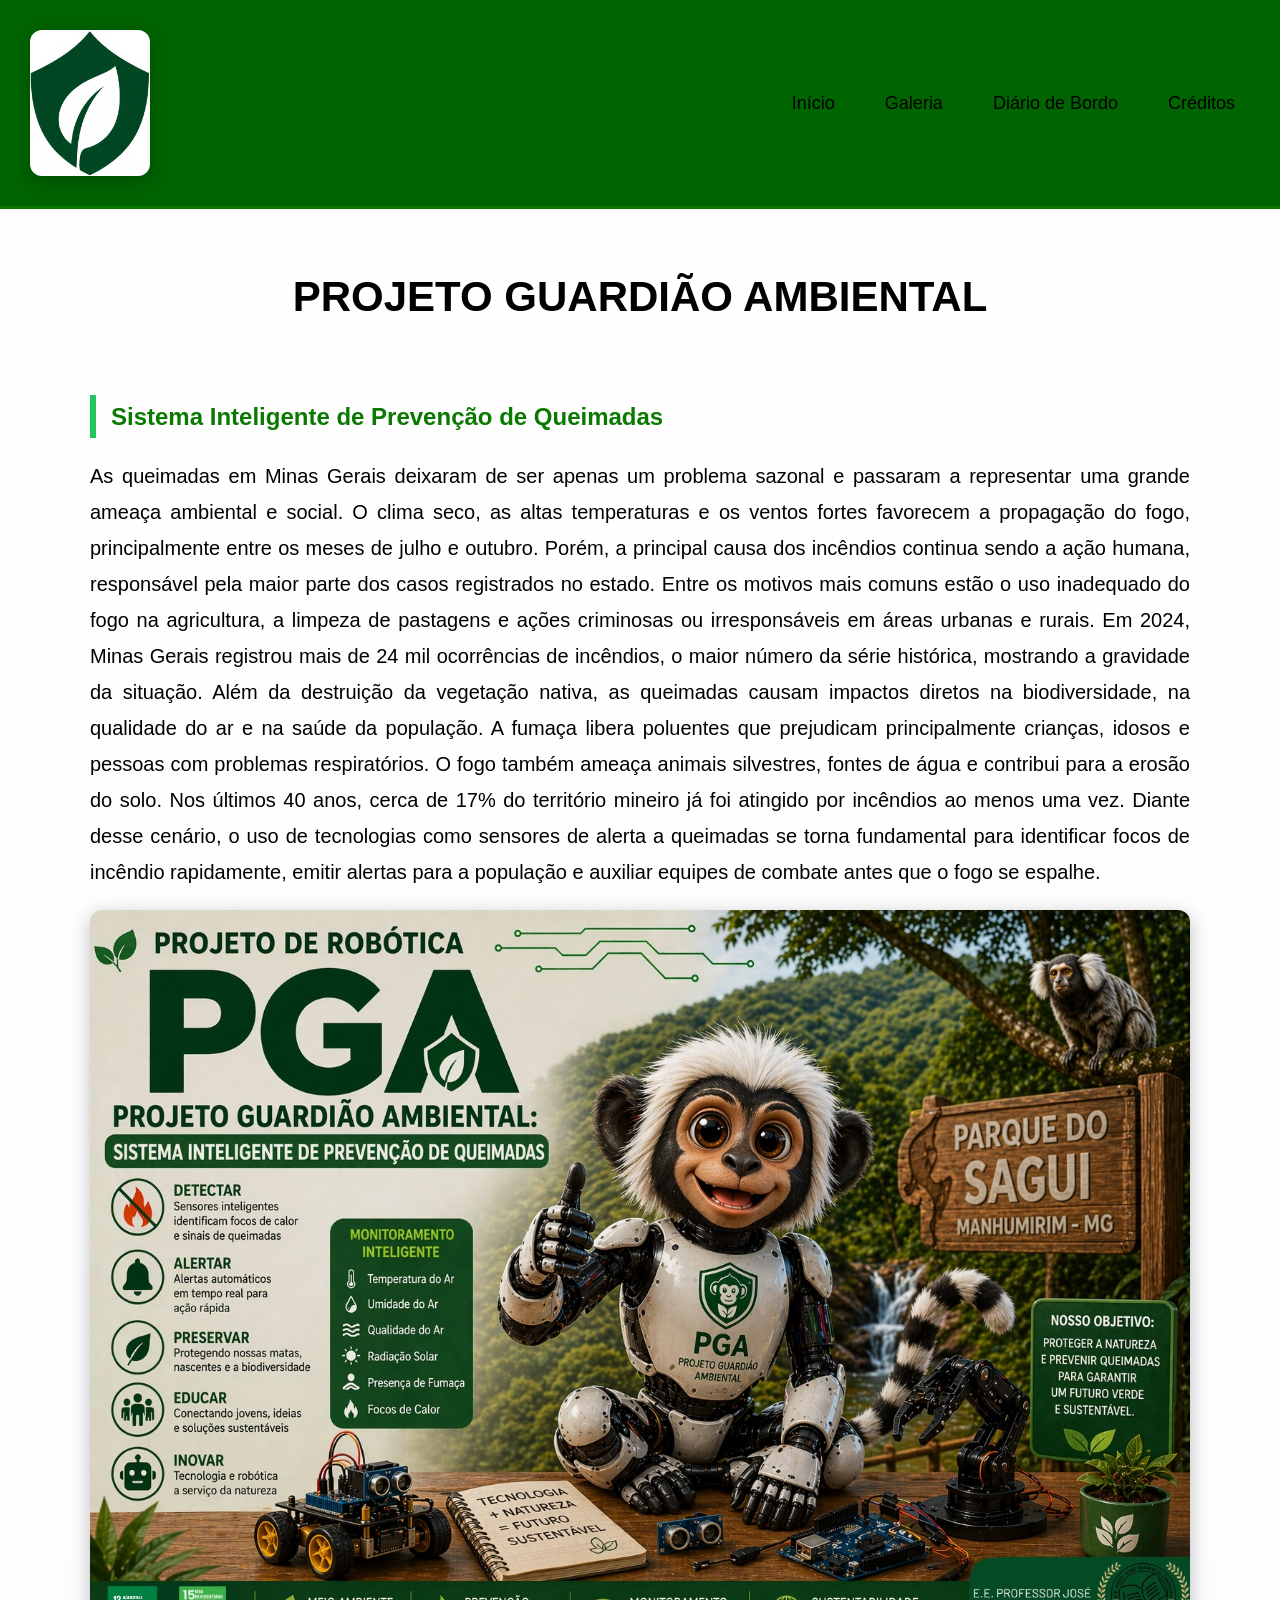
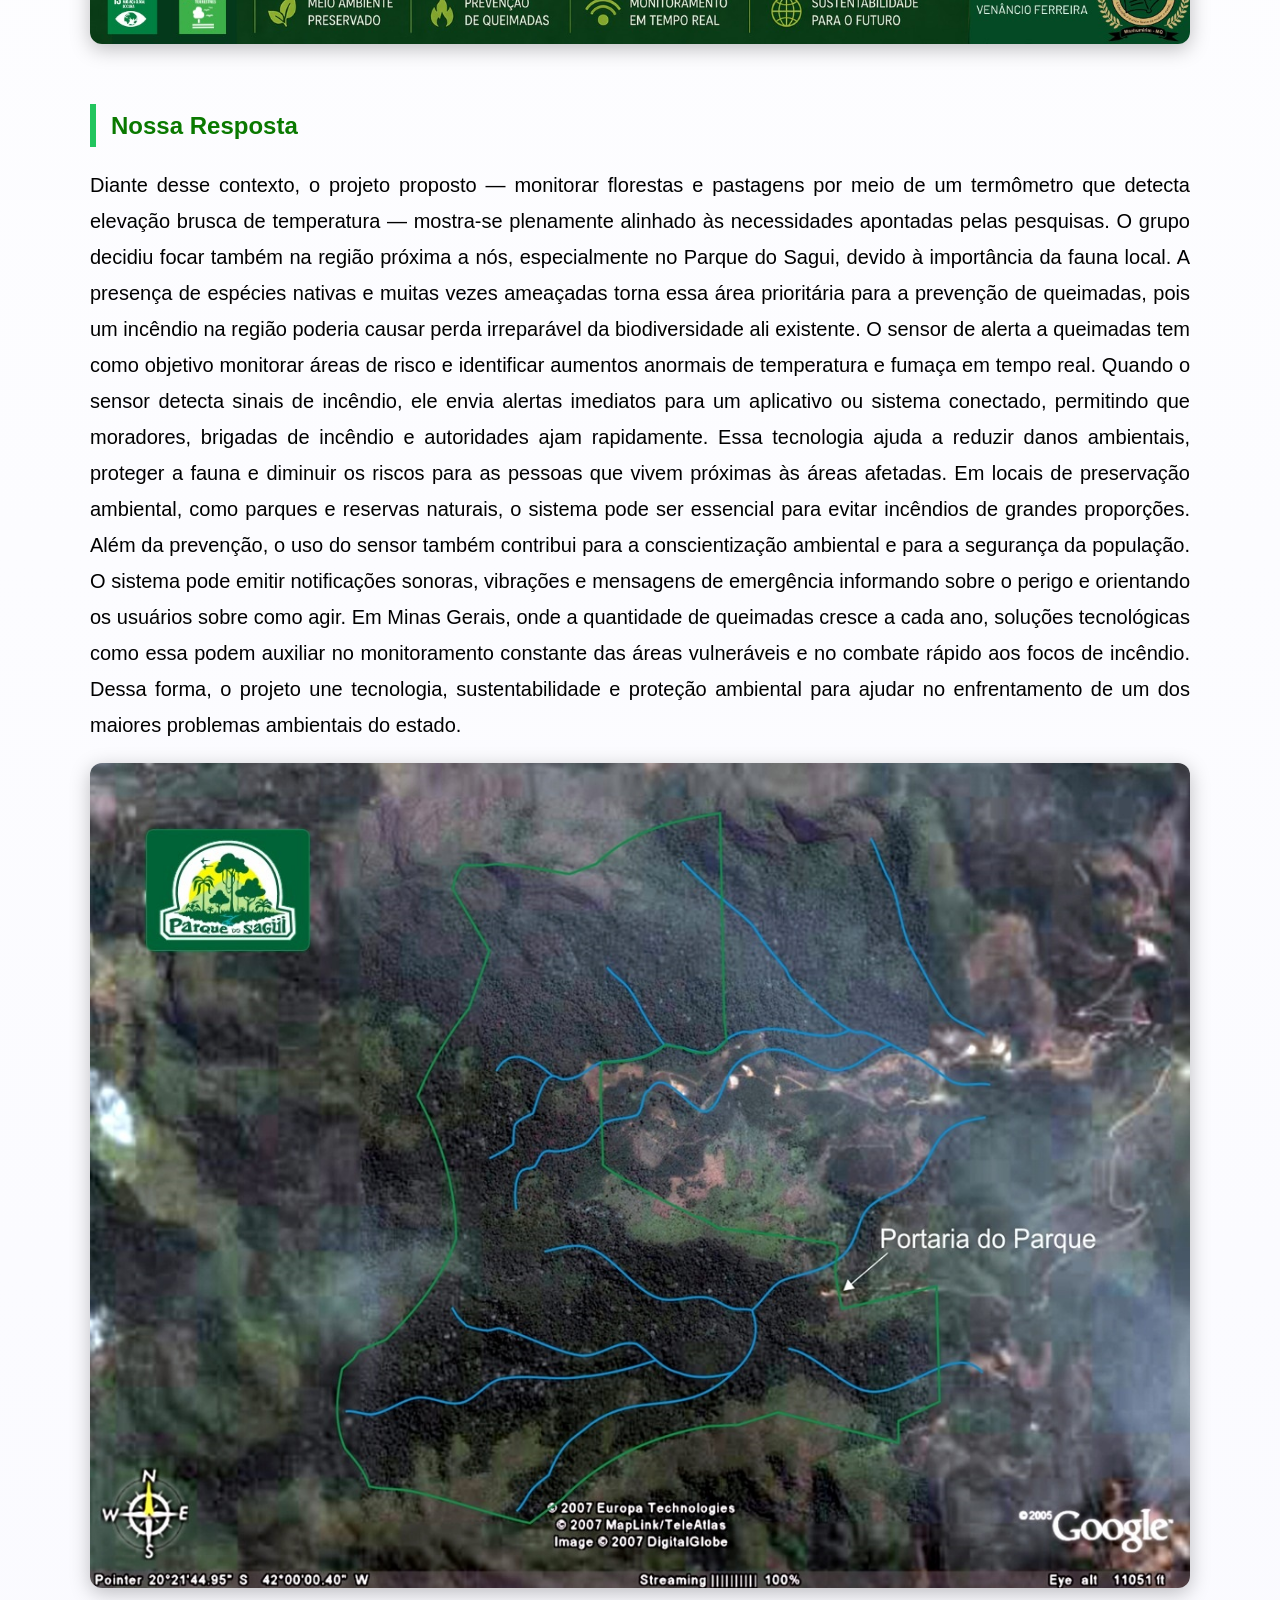
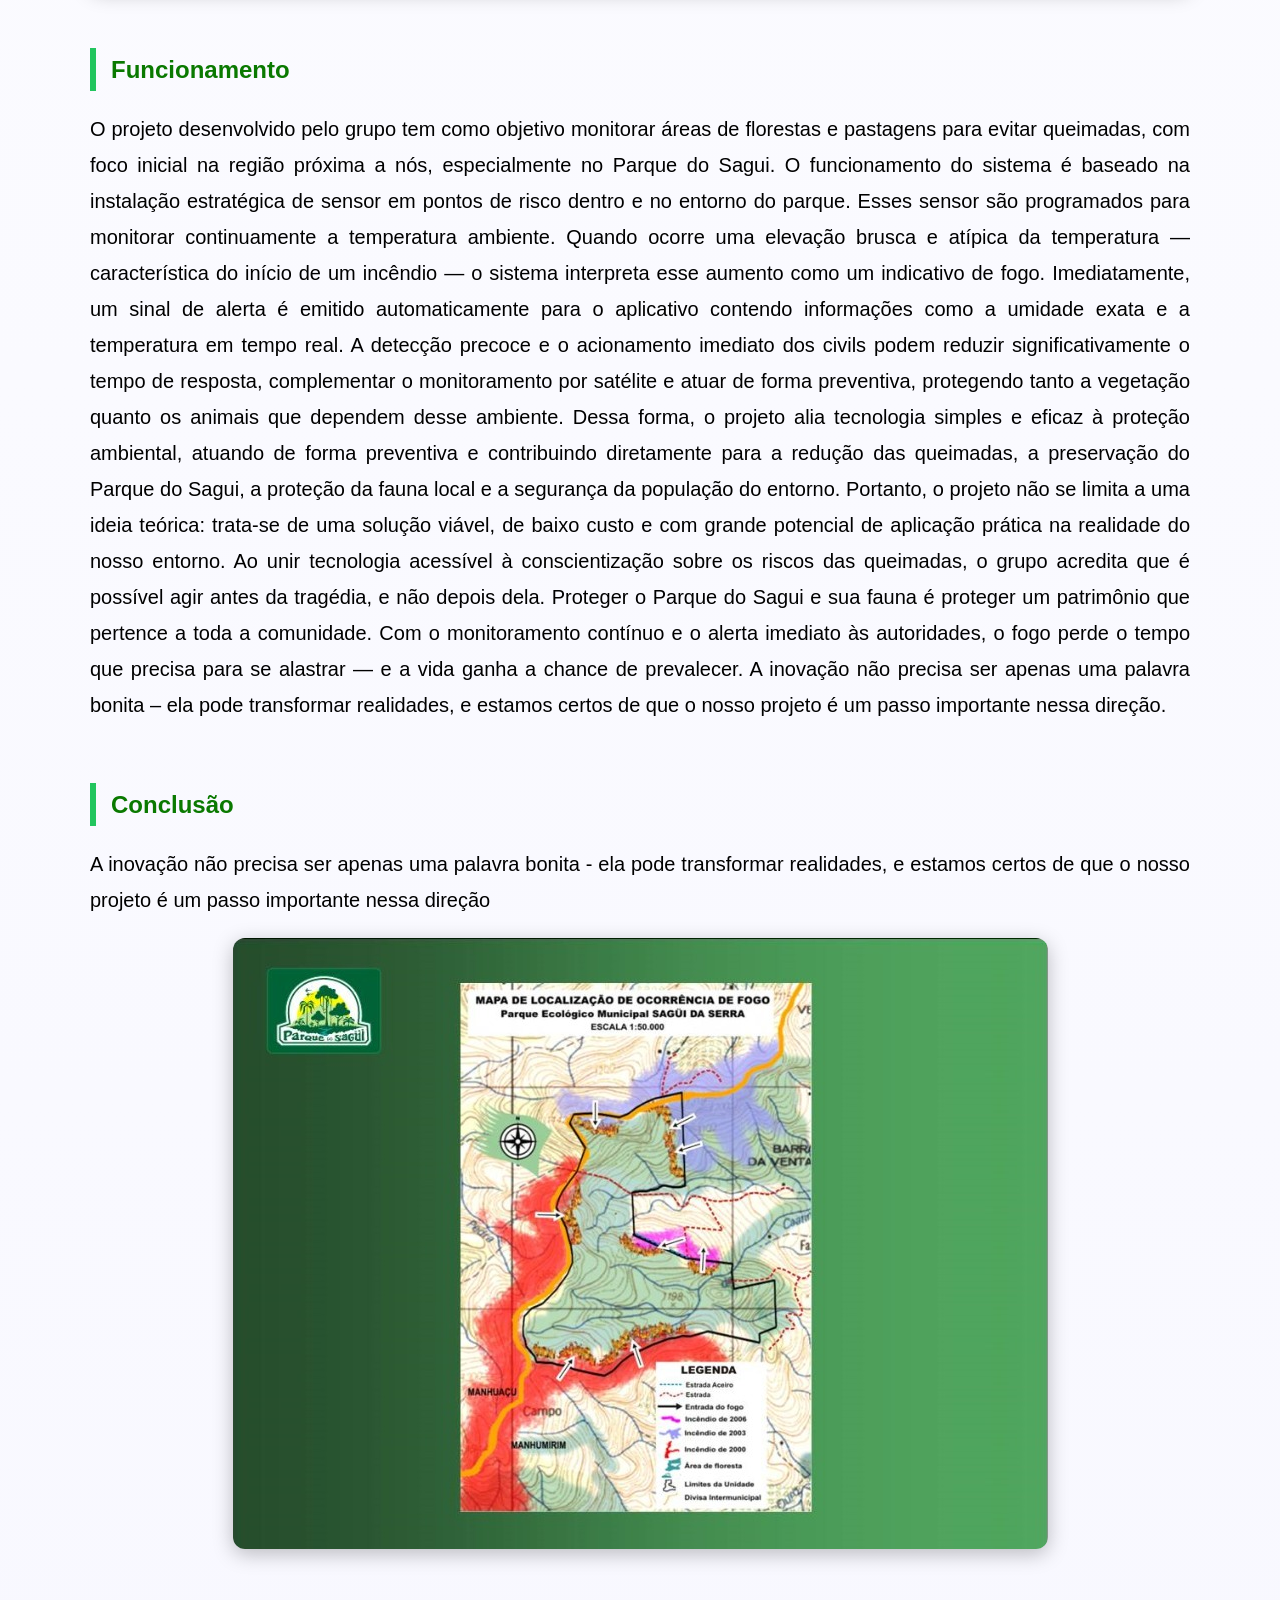
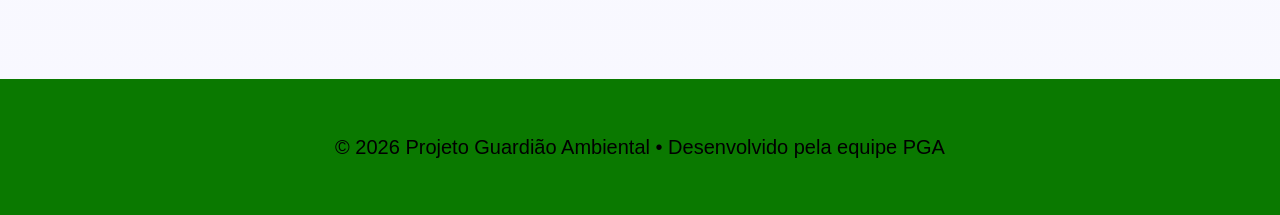
<file: index.html>
<!DOCTYPE html>
<html lang="pt-BR">

<head>

<meta charset="UTF-8">
<meta name="viewport" content="width=device-width, initial-scale=1.0">

<title>PGA - Projeto Guardião Ambiental</title>

<meta name="description"
content="Projeto Guardião Ambiental - Sistema Inteligente de Prevenção de Queimadas utilizando sensores de temperatura e monitoramento ambiental.">

</head>

<body>

<link rel="stylesheet" href="style.css">

<header class="header">
        <div class="logo">
            <img src="simb.jpeg" width="300" height="200" alto="Logo da Marca">
        </div>
        <div class="menu-btn">
            <div> </div>
            <div></div>
            <div></div>
        </div>
        <nav>
<ul>

<li><a href="index.html">Início</a></li>

<li><a href="index3.html">Galeria</a></li>

<li><a href="index4.html">Diário de Bordo</a></li>

<li><a href="index5.html">Créditos</a></li>

</ul>

</nav>

</header>

<main class="container">

<section>

<h1>
Projeto Guardião Ambiental
</h1>

<h2>
Sistema Inteligente de Prevenção de Queimadas
</h2>

<p>
As queimadas em Minas Gerais deixaram de ser apenas um problema sazonal e passaram 
  a representar uma grande ameaça ambiental e social. O clima seco, as altas 
  temperaturas e os ventos fortes favorecem a propagação do fogo, principalmente
  entre os meses de julho e outubro. Porém, a principal causa dos incêndios continua
  sendo a ação humana, responsável pela maior parte dos casos registrados no estado. Entre os
  motivos mais comuns estão o uso inadequado do fogo na agricultura, a limpeza de pastagens e 
  ações criminosas ou irresponsáveis em áreas urbanas e rurais. Em 2024, Minas Gerais registrou
  mais de 24 mil ocorrências de incêndios, o maior número da série histórica, mostrando a gravidade 
  da situação. Além da destruição da vegetação nativa, as queimadas causam impactos diretos na biodiversidade, na
  qualidade do ar e na saúde da população. A fumaça libera poluentes que prejudicam principalmente crianças,
  idosos e pessoas com problemas respiratórios. O fogo também ameaça animais silvestres, fontes de água e contribui
  para a erosão do solo. Nos últimos 40 anos, cerca de 17% do território mineiro já foi atingido por incêndios ao
  menos uma vez. Diante desse cenário, o uso de tecnologias
  como sensores de alerta a queimadas se torna fundamental para identificar focos de incêndio rapidamente,
  emitir alertas para a população e auxiliar equipes de combate antes que o fogo se espalhe.
</p>

<img src="robi.jpeg" alt="Protótipo do Projeto">

</section>

<section>

<h2>
Nossa Resposta  
</h2>

<p>
Diante desse contexto, o projeto proposto — monitorar florestas e pastagens por meio de um termômetro que detecta elevação brusca de temperatura — mostra-se plenamente alinhado às necessidades apontadas pelas pesquisas. O grupo decidiu focar também na região próxima a nós, especialmente no Parque do Sagui, devido à importância da fauna local. A presença de espécies nativas e muitas vezes ameaçadas torna essa área prioritária para a prevenção de queimadas, pois um incêndio na região poderia causar perda irreparável da biodiversidade ali existente.


O sensor de alerta a queimadas tem como objetivo monitorar áreas de risco e identificar aumentos anormais de temperatura e fumaça em tempo real. Quando o sensor detecta sinais de incêndio, ele envia alertas imediatos para um aplicativo ou sistema conectado, permitindo que moradores, brigadas de incêndio e autoridades ajam rapidamente. Essa tecnologia ajuda a reduzir danos ambientais, proteger a fauna e diminuir os riscos para as pessoas que vivem próximas às áreas afetadas. Em locais de preservação ambiental, como parques e reservas naturais, o sistema pode ser essencial para evitar incêndios de grandes proporções. Além da prevenção, o uso do sensor também contribui para a conscientização ambiental e para a segurança da população. O sistema pode emitir notificações sonoras, vibrações e mensagens de emergência informando sobre o perigo e orientando os usuários sobre como agir. Em Minas Gerais, onde a quantidade de queimadas cresce a cada ano, soluções tecnológicas como essa podem auxiliar no monitoramento constante das áreas vulneráveis e no combate rápido aos focos de incêndio. Dessa forma, o projeto une tecnologia, sustentabilidade e proteção ambiental para ajudar no enfrentamento de um dos maiores problemas ambientais do estado.  
</p>
<img src="maps.jpeg" alt="Mapa do Projeto">

</section>

<section>

<h2>
Funcionamento
</h2>

<p>
O projeto desenvolvido pelo grupo tem como objetivo monitorar áreas de florestas e pastagens para evitar queimadas, com foco inicial na região próxima a nós, especialmente no Parque do Sagui. O funcionamento do sistema é baseado na instalação estratégica de sensor em pontos de risco dentro e no entorno do parque. Esses sensor são programados para monitorar continuamente a temperatura ambiente. Quando ocorre uma elevação brusca e atípica da temperatura — característica do início de um incêndio — o sistema interpreta esse aumento como um indicativo de fogo. Imediatamente, um sinal de alerta é emitido automaticamente para o aplicativo contendo informações como a umidade exata e a temperatura em tempo real.

A detecção precoce e o acionamento imediato dos civils podem reduzir significativamente o tempo de resposta, complementar o monitoramento por satélite e atuar de forma preventiva, protegendo tanto a vegetação quanto os animais que dependem desse ambiente. Dessa forma, o projeto alia tecnologia simples e eficaz à proteção ambiental, atuando de forma preventiva e contribuindo diretamente para a redução das queimadas, a preservação do Parque do Sagui, a proteção da fauna local e a segurança da população do entorno.


Portanto, o projeto não se limita a uma ideia teórica: trata-se de uma solução viável, de baixo custo e com grande potencial de aplicação prática na realidade do nosso entorno. Ao unir tecnologia acessível à conscientização sobre os riscos das queimadas, o grupo acredita que é possível agir antes da tragédia, e não depois dela. Proteger o Parque do Sagui e sua fauna é proteger um patrimônio que pertence a toda a comunidade. Com o monitoramento contínuo e o alerta imediato às autoridades, o fogo perde o tempo que precisa para se alastrar — e a vida ganha a chance de prevalecer.


A inovação não precisa ser apenas uma palavra bonita – ela pode transformar realidades, e estamos certos de que o nosso projeto é um passo importante nessa direção.  
</p>

</section>

<section>

<h2>
Conclusão
</h2>

<p>
A inovação não precisa ser apenas uma palavra bonita - ela pode transformar realidades, e estamos certos de que o nosso projeto é um passo importante nessa direção 
  
</p>

</section>

<img src="fire.jpeg" alt="Combate às queimadas">

</main>

<footer>

<p>
© 2026 Projeto Guardião Ambiental • Desenvolvido pela equipe PGA
</p>

</footer>
<script>
const menuBtn = document.querySelector(".menu-btn");
const nav = document.querySelector("nav");

menuBtn.addEventListener("click", () => {
    nav.classList.toggle("active");
});
</script>
</body>

</html>
</file>
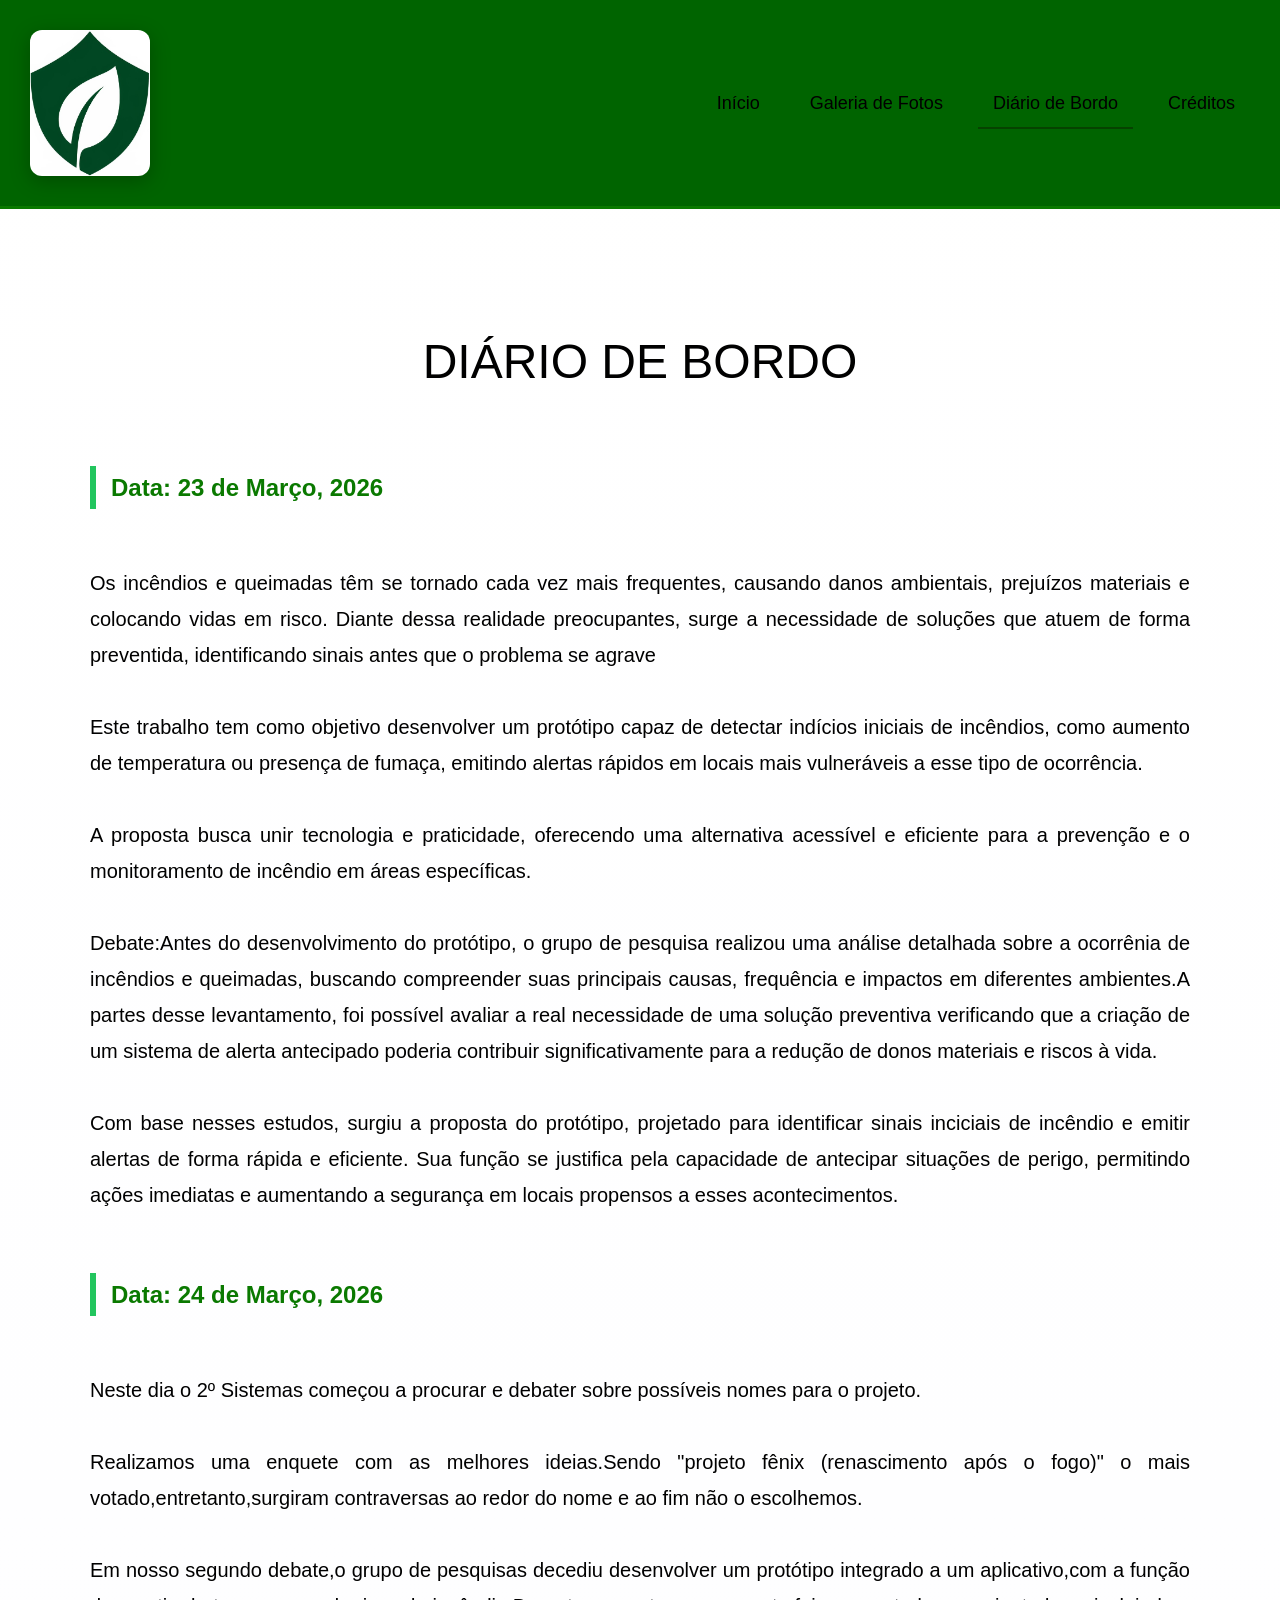
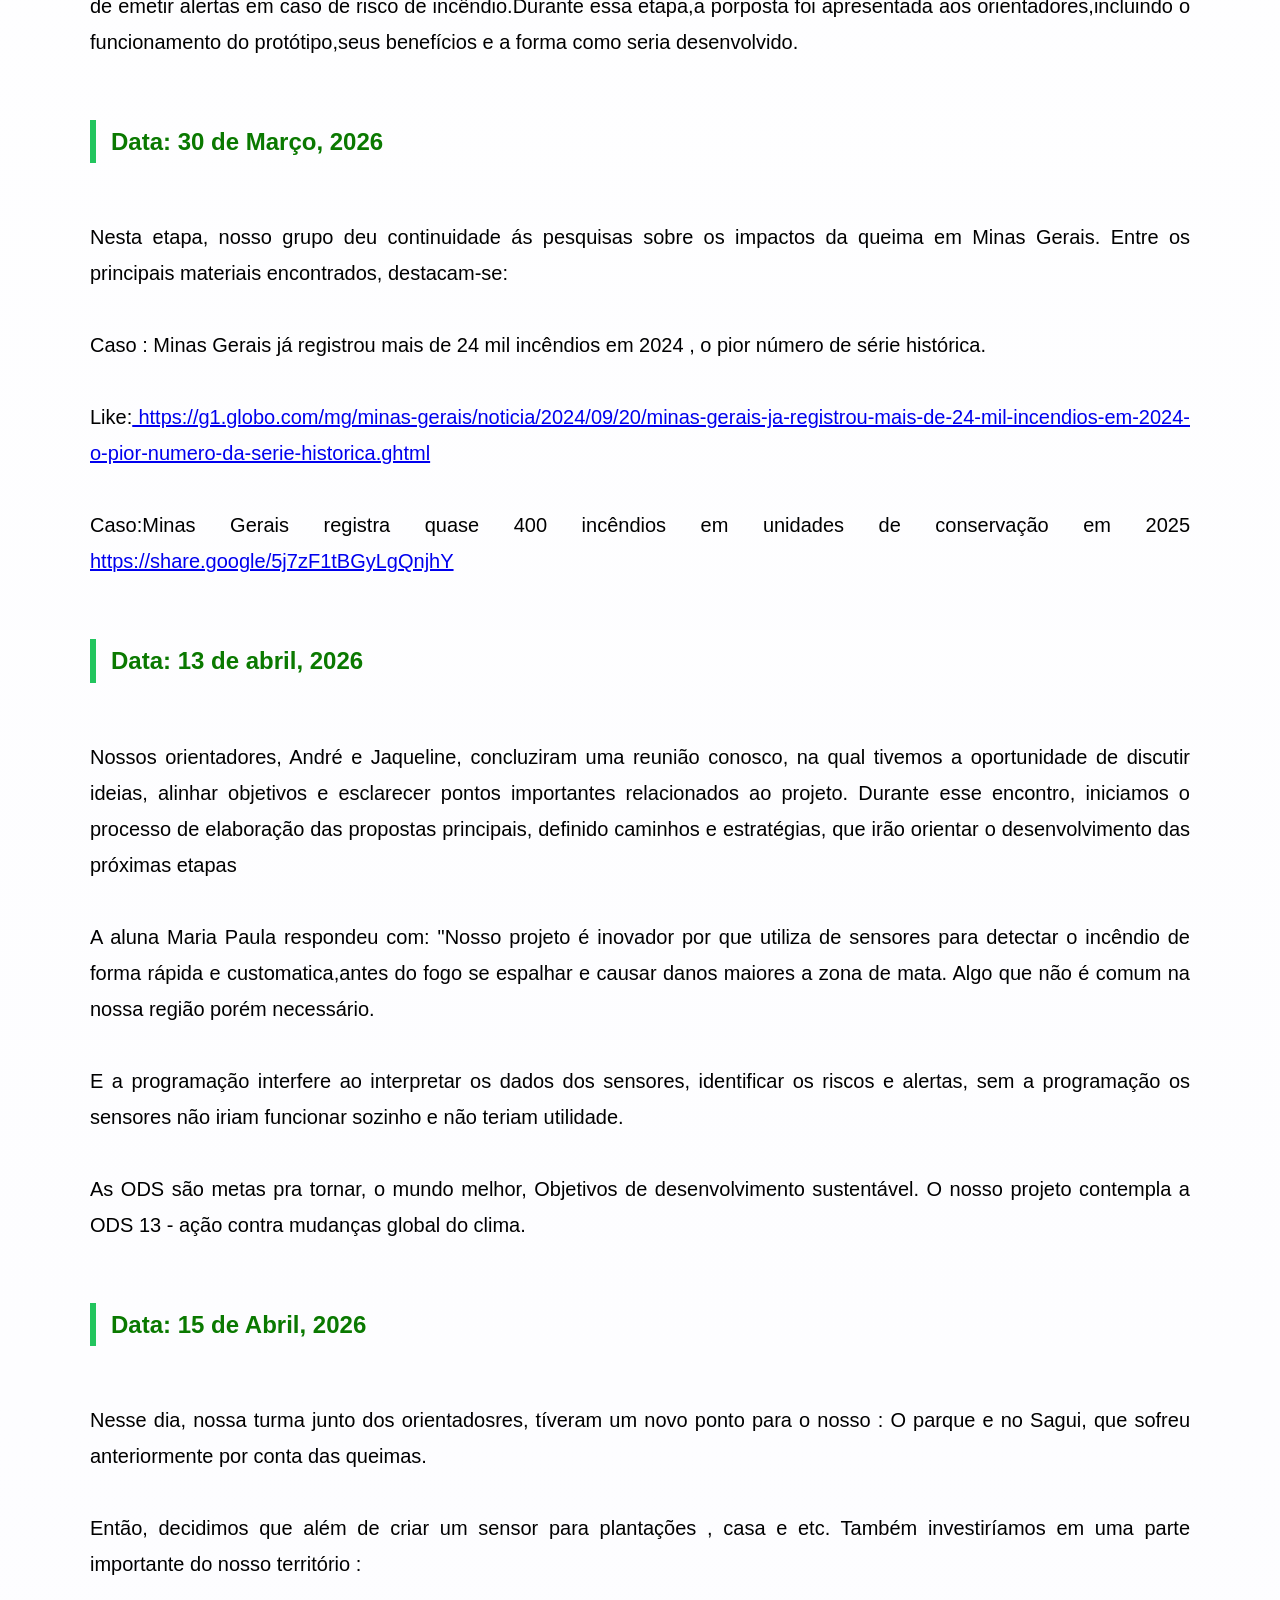
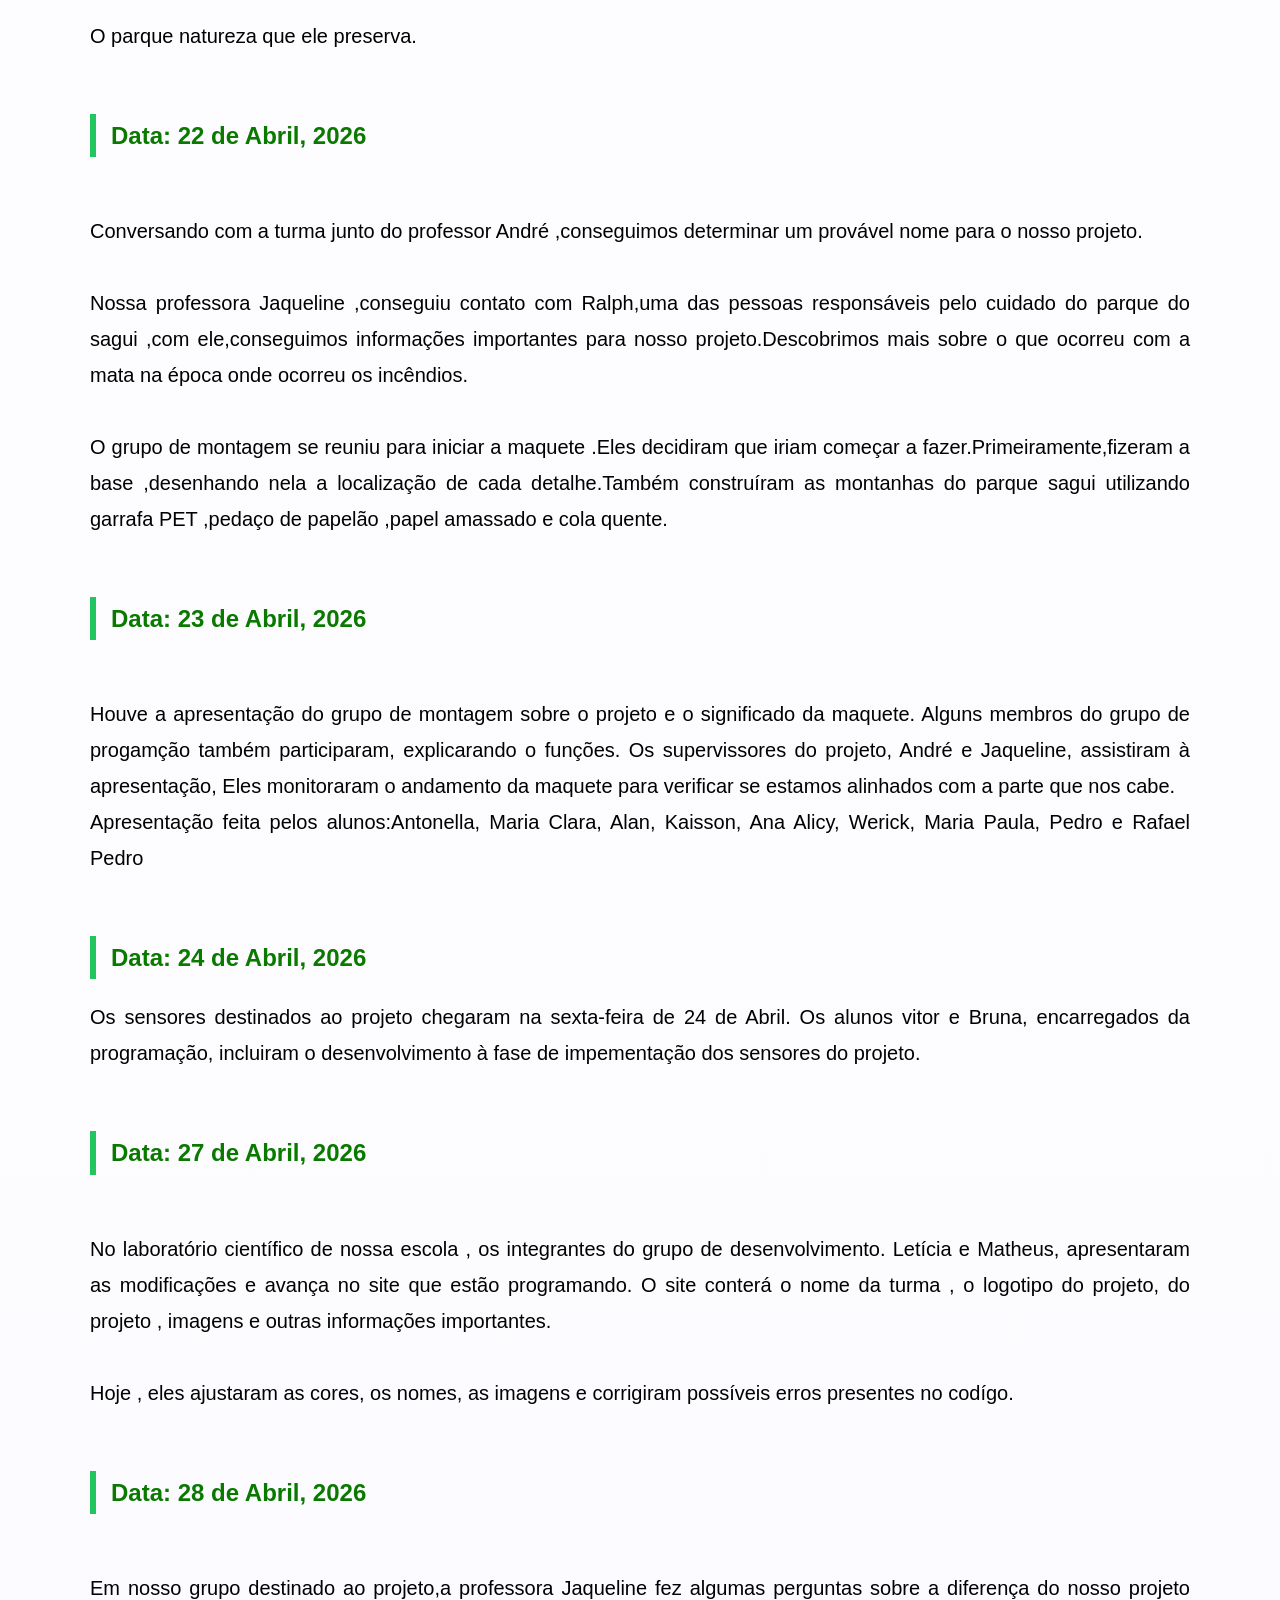
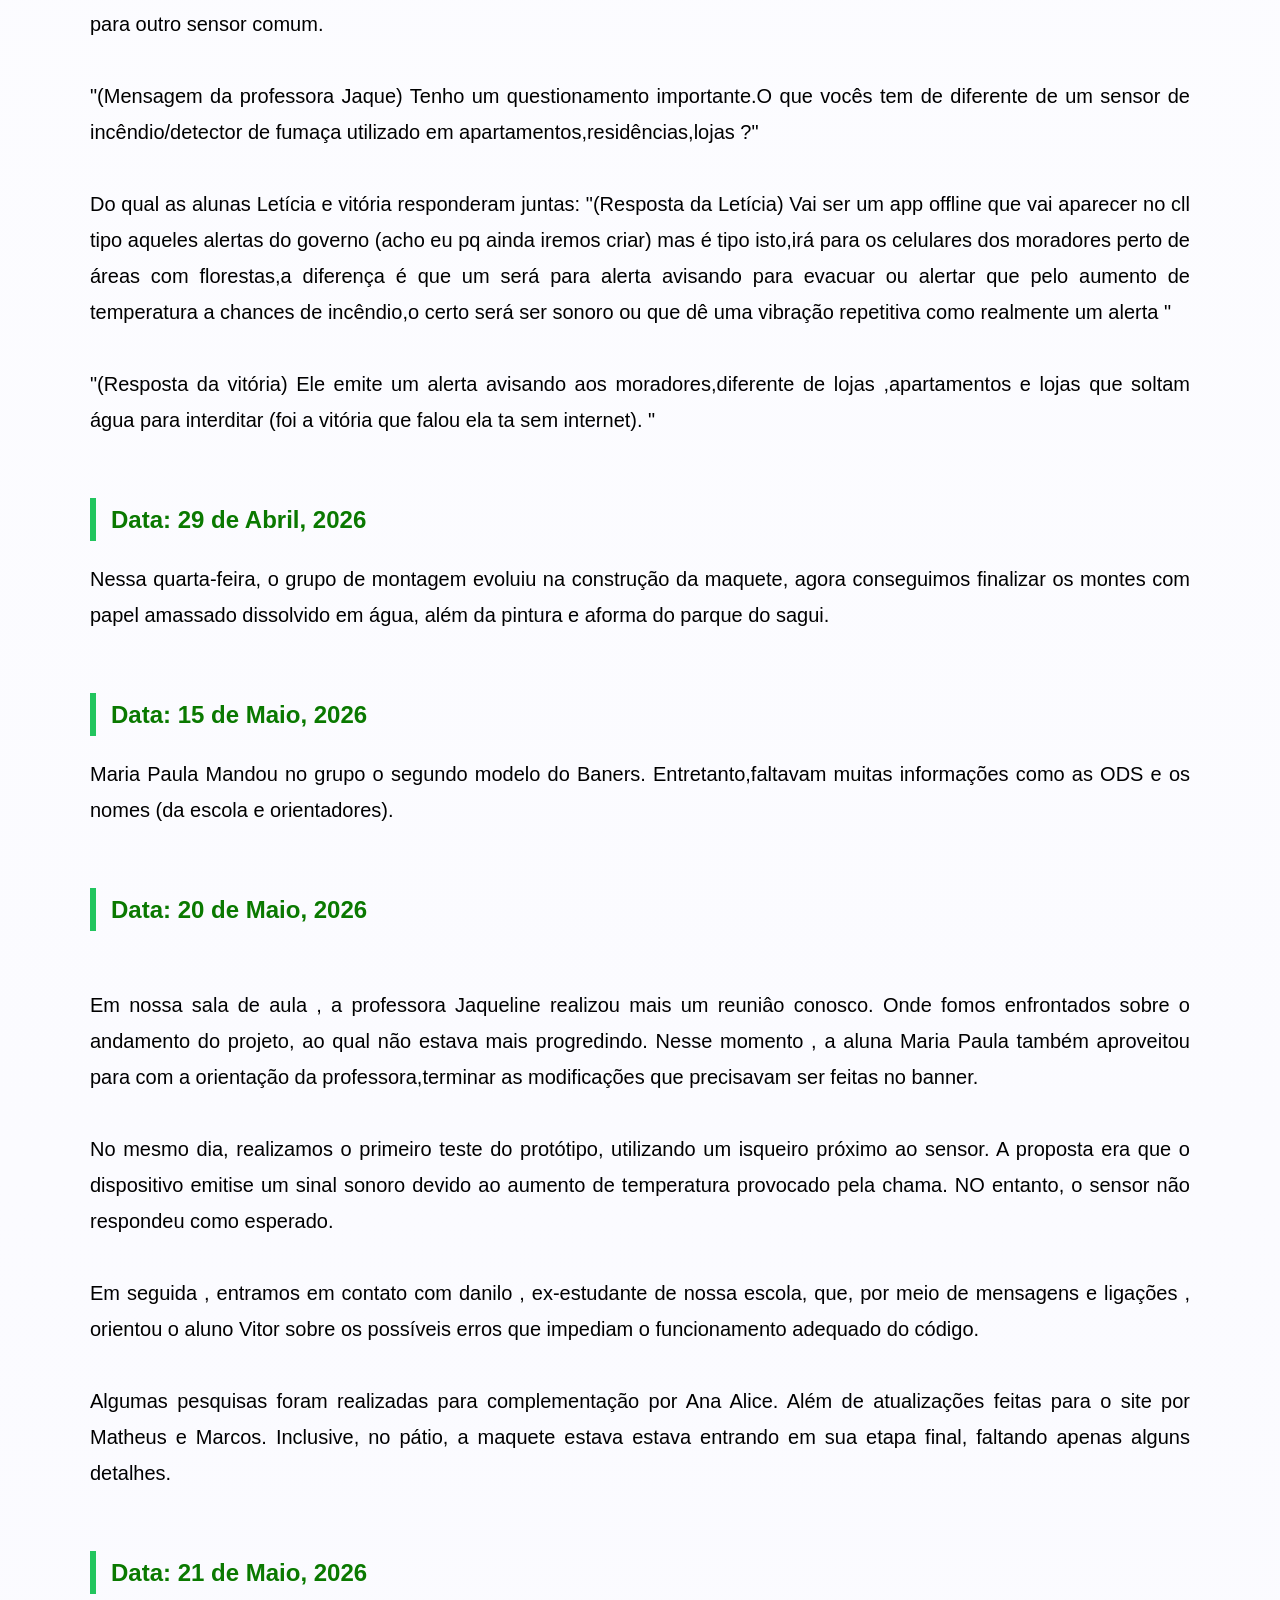
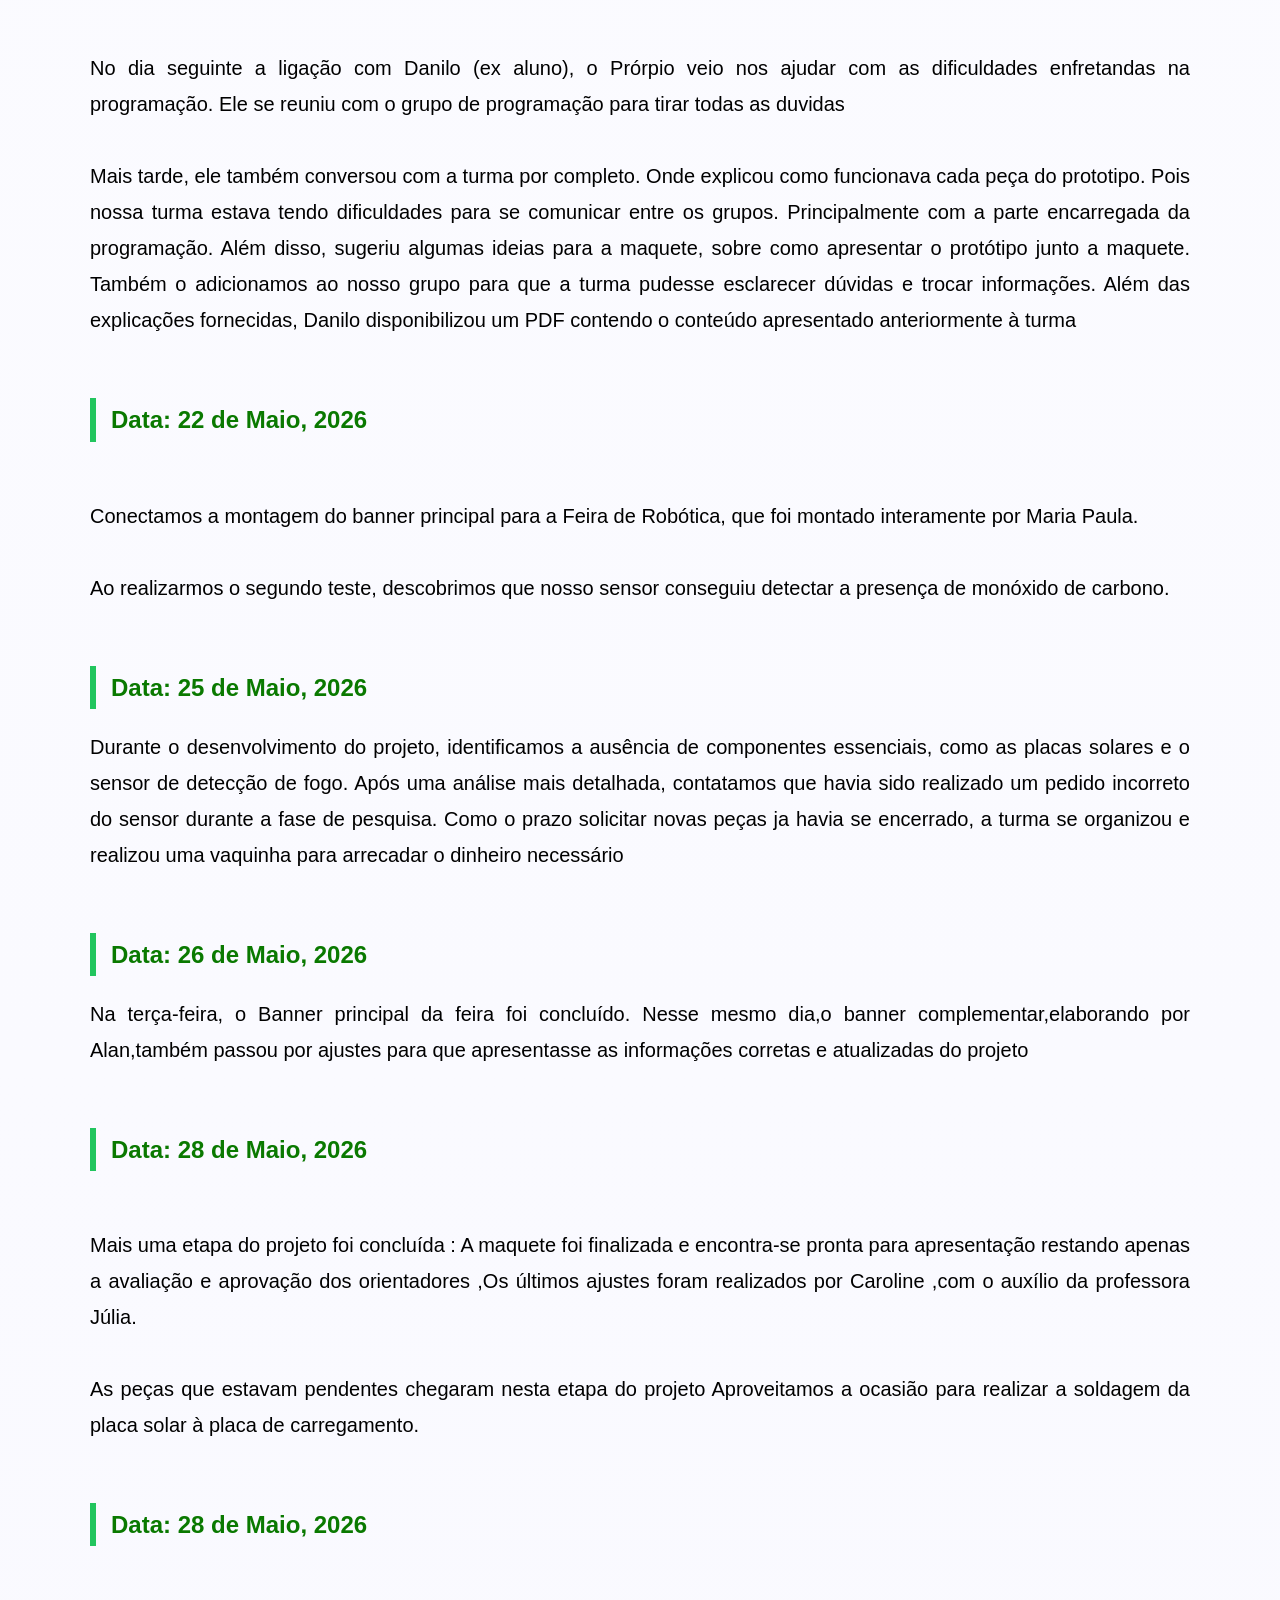
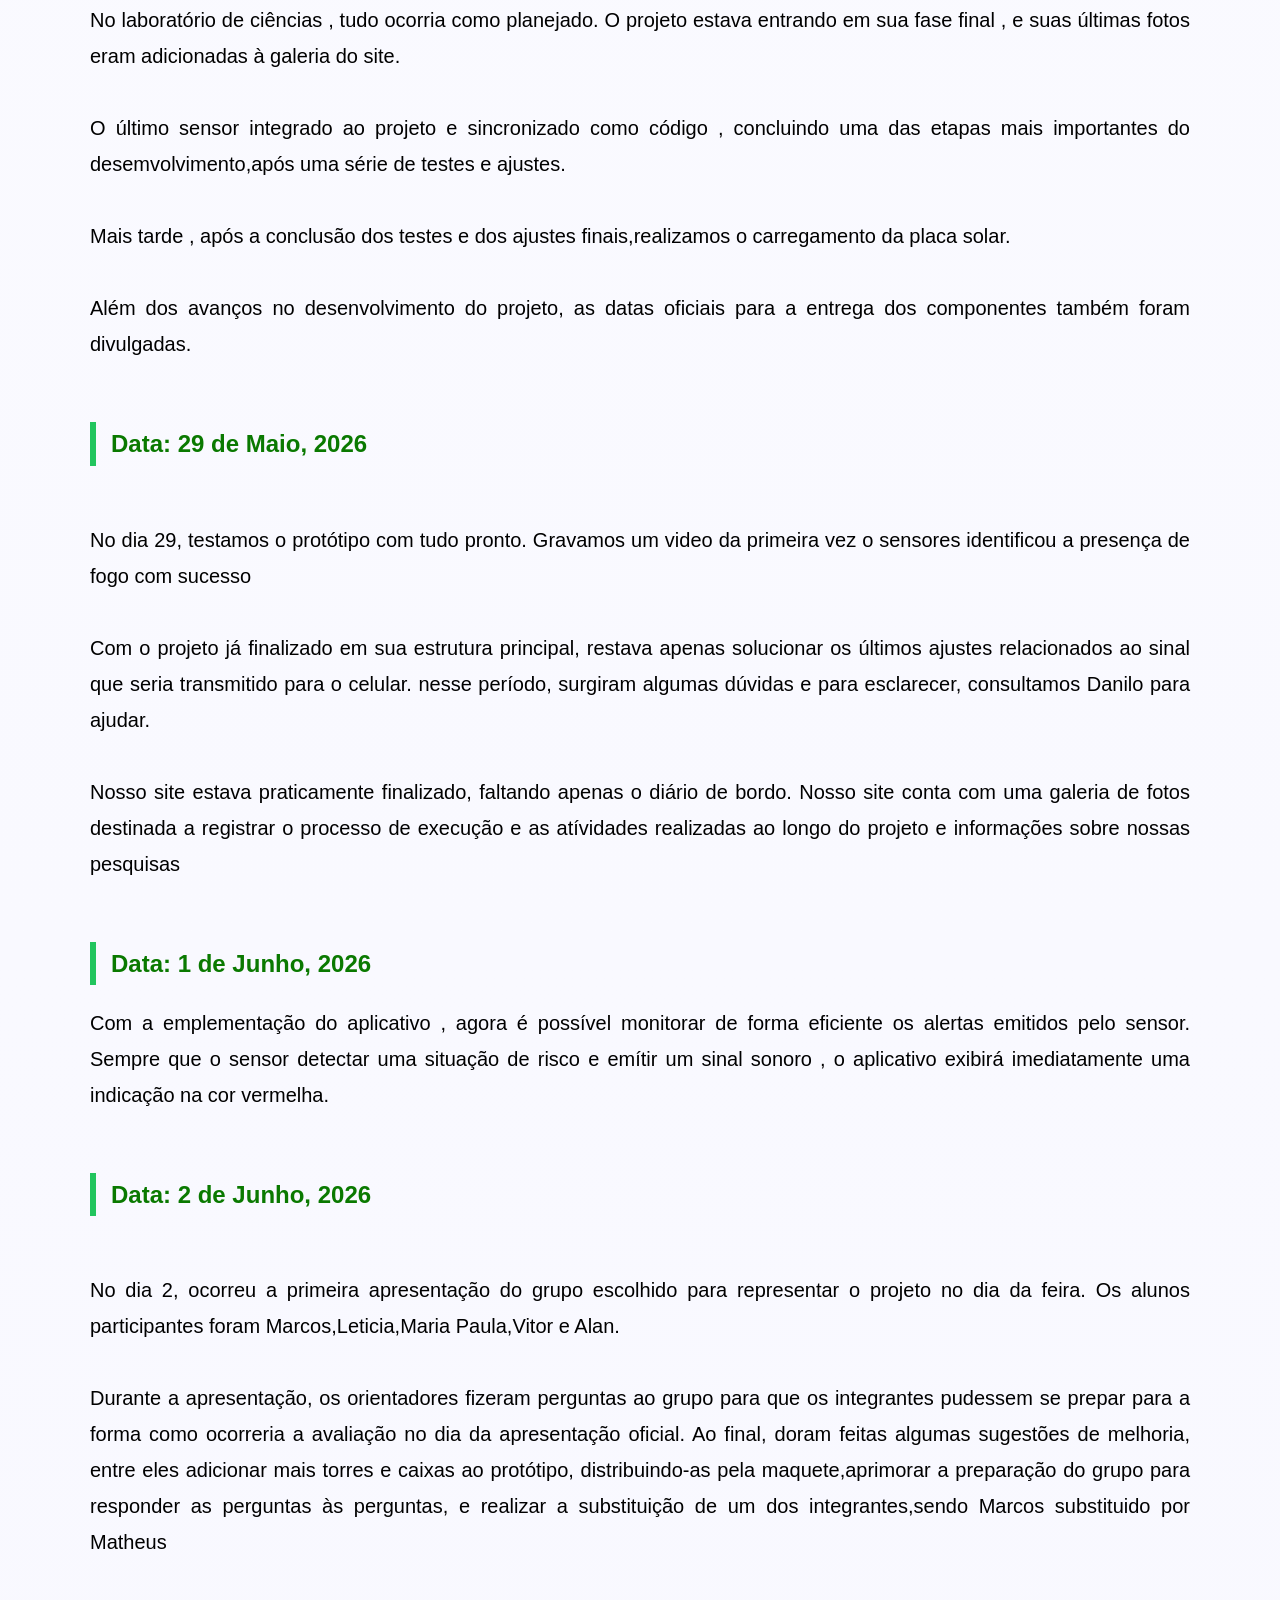
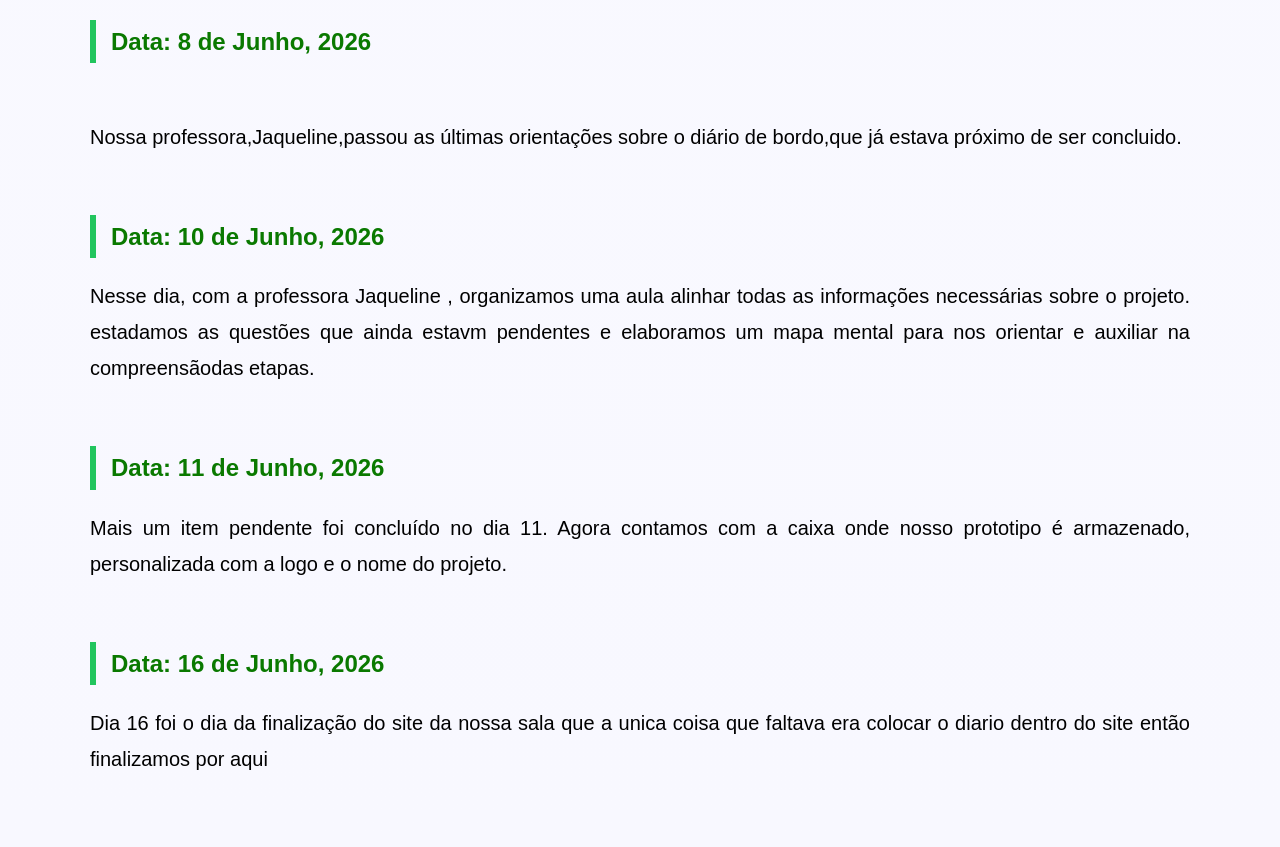
<file: index4.html>
<!DOCTYPE html>
<html lang="pt-BR">
<head>
    <meta charset="UTF-8">
    <meta name="viewport" content="width=device-width, initial-scale=1.0">
    <title>Diário de Bordo</title>
    <link rel="stylesheet" href="style.css">
</head>
<body>

    <header class="header">
        <div class="logo">
            <img src="simb.jpeg" width="300" height="200""Logo da Marca">
        </div>
<div class="menu-btn">
            <div></div>
            <div></div>
            <div></div>
        </div>
        <nav>
            <ul>
                <li><a href="index.html">Início</a></li>
                <li><a href="index3.html">Galeria de Fotos</a></li>
                <li class="active"><a href="index4.html">Diário de Bordo</a></li>
                <li><a href="index5.html">Créditos</a></li>
            </ul>
        </nav>
    </header>
    <div class="container">
        <div class="diario-title">Diário de Bordo</div>
       
        <div class="entry-list">
            <div class="entry">
              <h2>Data: 23 de Março, 2026</h2>
                <p>
               <br> Os incêndios e queimadas têm se tornado cada vez mais frequentes, causando danos ambientais, prejuízos materiais e colocando vidas em risco. Diante dessa realidade preocupantes, surge a necessidade de
                soluções que atuem de forma preventida, identificando sinais antes que o problema se agrave</br>

                <br> Este trabalho tem como objetivo desenvolver um protótipo capaz de detectar indícios iniciais de incêndios, como aumento de temperatura ou presença de fumaça, emitindo alertas rápidos em locais mais
                vulneráveis a esse tipo de ocorrência.</br>

               <br>  A proposta busca unir tecnologia e praticidade, oferecendo uma alternativa acessível e eficiente para a prevenção e o monitoramento de incêndio em áreas específicas.</br>
                    
                <br> Debate:Antes do desenvolvimento do protótipo, o grupo de pesquisa realizou uma análise detalhada sobre a ocorrênia de incêndios e queimadas, buscando compreender suas principais causas, frequência e
                impactos em diferentes ambientes.A partes desse levantamento, foi possível avaliar a real necessidade de uma solução preventiva verificando que a criação de um sistema de alerta antecipado poderia 
                contribuir significativamente para a redução de donos materiais e riscos à vida.</br>

               <br>  Com base nesses estudos, surgiu a proposta do protótipo, projetado para identificar sinais inciciais de incêndio e emitir alertas de forma rápida e eficiente. Sua função se justifica pela
                capacidade de antecipar situações de perigo, permitindo ações imediatas e aumentando a segurança em locais propensos a esses acontecimentos.</br>
        
                </p> 
            </div>
            <div class="entry">
                <h2>Data: 24 de Março, 2026</h2>
                <p><br>Neste dia o 2º Sistemas começou a procurar e debater sobre possíveis nomes para o projeto.</br>
                   <br> Realizamos uma enquete com as melhores ideias.Sendo "projeto fênix (renascimento após o fogo)" o mais votado,entretanto,surgiram contraversas ao redor do nome e ao fim não o escolhemos.</br>
                   <br> Em nosso segundo debate,o grupo de pesquisas decediu desenvolver um protótipo integrado a um aplicativo,com a função de emetir alertas em caso de risco de incêndio.Durante essa etapa,a porposta foi apresentada aos orientadores,incluindo o funcionamento do protótipo,seus benefícios e a forma como seria desenvolvido.</br></p>
            </div>
            <div class="entry">
                <h2>Data: 30 de Março, 2026</h2>
                <p><br>Nesta etapa, nosso grupo deu continuidade ás pesquisas sobre os impactos da queima em Minas Gerais. Entre os principais materiais encontrados, destacam-se: </br>
                <br>Caso : Minas Gerais já registrou mais de 24 mil incêndios em 2024 , o pior número de série histórica.</br> 
                <br>Like:<a href= "https://g1.globo.com/mg/minas-gerais/noticia/2024/09/20/minas-gerais-ja-registrou-mais-de-24-mil-incendios-em-2024-o-pior-numero-da-serie-historica.ghtml"> https://g1.globo.com/mg/minas-gerais/noticia/2024/09/20/minas-gerais-ja-registrou-mais-de-24-mil-incendios-em-2024-o-pior-numero-da-serie-historica.ghtml </a> </br>
                <br>Caso:Minas Gerais registra quase 400 incêndios em unidades de conservação em 2025 <a href="https://share.google/5j7zF1tBGyLgQnjhY"> https://share.google/5j7zF1tBGyLgQnjhY </a></br> </p>
            </div>
            <div class="entry">
                    <h2>Data: 13 de abril, 2026</h2>
                <p>
               <br> Nossos orientadores, André e Jaqueline, concluziram uma reunião conosco, na qual tivemos a oportunidade de discutir ideias, alinhar objetivos e esclarecer pontos importantes relacionados ao projeto.
                Durante esse encontro, iniciamos o processo de elaboração das propostas principais, definido caminhos e estratégias, que irão orientar o desenvolvimento das próximas etapas</br>

                <br>A aluna Maria Paula respondeu com: "Nosso projeto é inovador por que utiliza de sensores para detectar o incêndio de forma rápida e customatica,antes do fogo se espalhar e causar danos maiores
                a zona de mata. Algo que não é comum na nossa região porém necessário.</br>

                <br>E a programação interfere ao interpretar os dados dos sensores, identificar os riscos e alertas, sem a programação os sensores não iriam funcionar sozinho e não teriam utilidade.</br>

                <br>As ODS são metas pra tornar, o mundo melhor, Objetivos de desenvolvimento sustentável. O nosso projeto contempla a ODS 13 - ação contra mudanças global do clima.</br>
               </p>
            </div>
            <div class="entry">
                <h2>Data:  15 de Abril, 2026</h2>
                <p> <br> Nesse dia, nossa turma junto dos orientadosres, tíveram um novo ponto para o nosso : O parque e no Sagui, que sofreu anteriormente por conta das queimas. </br>
                    <br>Então, decidimos que além de criar um sensor para plantações , casa e etc. Também investiríamos em uma parte importante do nosso território : </br>
                    <br>O parque natureza que ele preserva. </br>
                </p>
            </div>
            <div class="entry">
                <h2>Data:  22 de Abril, 2026</h2>
                <p>
                <br> Conversando com a turma junto do professor André ,conseguimos determinar um provável nome para o nosso projeto.</br>
                <br> Nossa professora Jaqueline ,conseguiu contato com  Ralph,uma das pessoas responsáveis pelo cuidado do parque do sagui ,com ele,conseguimos informações  importantes para nosso projeto.Descobrimos mais sobre o que ocorreu com a mata na época onde ocorreu os incêndios. </br>
                <br> O grupo de montagem se reuniu para iniciar a maquete .Eles decidiram que iriam  começar  a fazer.Primeiramente,fizeram a base ,desenhando nela a localização de cada detalhe.Também construíram as montanhas do parque sagui utilizando garrafa PET ,pedaço de papelão ,papel amassado e cola quente. </br>

                    
                    
                </p>
            </div>
            <div class="entry">
                <h2>Data:  23 de Abril, 2026</h2>
                <p>
                <br>Houve a apresentação do grupo de montagem sobre o projeto e o significado da maquete. Alguns membros do grupo de progamção também participaram, explicarando o funções. Os supervissores do projeto, André e Jaqueline, assistiram
                à apresentação, Eles monitoraram o andamento da maquete para verificar se estamos alinhados com a parte que nos cabe.</br>
                Apresentação feita pelos alunos:Antonella, Maria Clara, Alan, Kaisson, Ana Alicy, Werick, Maria Paula, Pedro e Rafael Pedro
                

                    
                </p>
            </div>
              <div class="entry">
                 <h2>Data:  24 de Abril, 2026</h2>
                <p>
                Os sensores destinados ao projeto chegaram na sexta-feira de 24 de Abril. Os alunos vitor e Bruna, encarregados da programação, incluiram o desenvolvimento à fase de impementação dos sensores do projeto.

                    
                </p>
            </div>
              <div class="entry">
             <h2>Data:  27 de Abril, 2026</h2>
                <p><br> No laboratório científico de nossa escola , os integrantes do grupo de desenvolvimento. Letícia e Matheus, apresentaram as modificações e avança no site que estão programando. O site conterá o nome da turma , o logotipo do projeto, do projeto , imagens e outras informações importantes. </br>
                  <br> Hoje , eles ajustaram as cores, os nomes, as imagens e corrigiram possíveis erros presentes no codígo.</br>

                    
                </p>
            </div>
              <div class="entry">
                  <h2>Data:  28 de Abril, 2026</h3>
                <p>
                <br> Em nosso grupo destinado ao projeto,a professora Jaqueline fez algumas perguntas sobre a diferença do nosso projeto para outro sensor comum.</br>
                <br> "(Mensagem da professora Jaque)  Tenho um questionamento importante.O que vocês tem de diferente  de um sensor de incêndio/detector de fumaça utilizado em apartamentos,residências,lojas ?" </br>
                <br>  Do qual as alunas Letícia e vitória responderam juntas: "(Resposta da Letícia) Vai ser um  app offline que vai aparecer no cll tipo aqueles alertas do governo (acho eu pq ainda iremos criar) mas é tipo isto,irá para os celulares dos moradores perto de áreas com florestas,a diferença é que um será para alerta avisando para evacuar ou alertar que pelo aumento de temperatura a chances de incêndio,o certo será ser sonoro ou que dê uma vibração repetitiva como realmente um alerta " </br>
                <br> "(Resposta da vitória) Ele emite um alerta avisando aos moradores,diferente de lojas ,apartamentos e lojas que soltam água para interditar (foi a vitória que falou ela ta sem internet). " </br>
                    

                    
                </p>
            </div>
              <div class="entry">
                <h2>Data:  29 de Abril, 2026</h2>
                <p> Nessa quarta-feira, o grupo de montagem evoluiu na construção da maquete, agora conseguimos finalizar os montes com papel amassado dissolvido em água, além da pintura e aforma do parque do sagui.
                    
                </p>
            </div>
              <div class="entry">
                <h2>Data:  15 de Maio, 2026</h2>
                <p>
                Maria Paula Mandou no grupo o segundo modelo do Baners. Entretanto,faltavam muitas informações como as ODS e os nomes (da escola e orientadores).

                    
                </p>
            </div>
          <h2>Data:  20 de Maio, 2026</h2>
                <p>  <br> Em nossa sala de aula , a professora Jaqueline realizou mais um reuniâo conosco. Onde fomos enfrontados sobre o andamento do projeto, ao qual não estava mais progredindo. Nesse momento , a aluna Maria Paula também aproveitou para com a orientação da professora,terminar as modificações que precisavam ser feitas no banner. </br>
                    <br> No mesmo dia, realizamos o primeiro teste do protótipo, utilizando um isqueiro próximo ao sensor. A proposta era que o dispositivo emitise um sinal sonoro devido ao aumento de temperatura provocado pela chama. NO entanto, o sensor não respondeu como esperado.</br>
                    <br> Em seguida , entramos em contato com danilo , ex-estudante de nossa escola, que, por meio de mensagens e ligações , orientou o aluno Vitor sobre os possíveis erros que impediam o funcionamento adequado do código.</br>
                  <br>Algumas pesquisas foram realizadas para complementação por Ana Alice. Além de atualizações feitas para o site por Matheus e Marcos. Inclusive, no pátio, a maquete estava estava entrando em sua etapa final, faltando apenas alguns detalhes.</br>
                </p>
            </div>
             <div class="entry">
                 <h2>Data:  21 de Maio, 2026</h2>
                <p>
               <br> No dia seguinte a ligação com Danilo (ex aluno), o Prórpio veio nos ajudar com as dificuldades enfretandas na programação. Ele se reuniu com o grupo de programação para tirar todas as duvidas</br>

                 <br>Mais tarde, ele também conversou com a turma por completo. Onde explicou como funcionava cada peça do prototipo. Pois nossa turma estava tendo dificuldades para se comunicar entre os grupos.
                 Principalmente com a parte encarregada da programação. Além disso, sugeriu algumas ideias para a maquete, sobre como apresentar o protótipo junto a maquete. Também o adicionamos ao nosso grupo para que a turma
                 pudesse esclarecer dúvidas e trocar informações. Além das explicações fornecidas, Danilo disponibilizou um PDF contendo o conteúdo apresentado anteriormente à turma</br>

                    
                </p>
            </div>
             <div class="entry">
                              <h2>Data:  22 de Maio, 2026</h2>
                <p> <br> Conectamos a montagem do banner principal para a Feira de Robótica, que foi montado interamente por Maria Paula. </br>
                   <br>Ao realizarmos o segundo teste, descobrimos que nosso sensor conseguiu detectar a presença de monóxido de carbono.</br>
                </p>
            </div>
             <div class="entry">
                <h2>Data:  25 de Maio, 2026</h2>
                <p>
                Durante o desenvolvimento do projeto, identificamos a ausência de componentes essenciais, como as placas solares e o sensor de detecção de fogo. Após uma análise mais detalhada, contatamos que havia sido realizado um pedido incorreto do sensor durante
                a fase de pesquisa. Como o prazo solicitar novas peças ja havia se encerrado, a turma se organizou e realizou uma vaquinha para arrecadar o dinheiro necessário

                    
                </p>
            </div>
             <div class="entry">
                 <h2>Data:  26 de Maio, 2026</h2>
                <p>
                Na terça-feira, o Banner principal da feira foi concluído. Nesse mesmo dia,o banner complementar,elaborando por Alan,também passou por ajustes para que apresentasse as informações corretas e atualizadas do projeto

                    
                </p>
            </div>
             <div class="entry">
                <h2>Data:  28 de Maio, 2026</h2>
                <p>
                 <br> Mais uma etapa do projeto foi concluída : A maquete foi finalizada e encontra-se pronta para apresentação restando apenas a avaliação e aprovação dos orientadores ,Os últimos ajustes foram realizados por Caroline ,com o auxílio da professora Júlia. </br>
                 <br>As peças que estavam pendentes chegaram nesta etapa  do projeto Aproveitamos a ocasião para realizar a soldagem da placa solar à placa de carregamento. </br>

                 

                    
                </p>
            </div>
            <div class="entry">
              <h2>Data:  28 de Maio, 2026</h2>
                <p><br>No laboratório de ciências , tudo ocorria como planejado. O projeto estava entrando em sua fase final , e suas últimas fotos eram adicionadas à galeria do site.</br>
                 <br>O último sensor integrado ao projeto e sincronizado como código , concluindo uma das etapas mais importantes do desemvolvimento,após uma série de testes e ajustes.</br>
                <br>Mais tarde , após a conclusão dos testes e dos ajustes finais,realizamos o carregamento da placa solar.</br>
                <br>Além dos avanços no desenvolvimento do projeto, as datas oficiais para a entrega dos componentes também foram divulgadas.</br>
                </p>
            </div>
            <div class="entry">
              <h2>Data:  29 de Maio, 2026</h2>
                <p>
               <br> No dia 29, testamos o protótipo com tudo pronto. Gravamos um video da primeira vez o sensores identificou a presença de fogo com sucesso</br>

               <br> Com o projeto já finalizado em sua estrutura principal, restava apenas solucionar os últimos ajustes relacionados ao sinal que seria transmitido para o celular. nesse período, surgiram algumas dúvidas e para esclarecer, consultamos Danilo para ajudar.</br>
                
                <br> Nosso site estava praticamente finalizado, faltando apenas o diário de bordo. Nosso site conta com uma galeria de fotos destinada a registrar o processo de execução e as atívidades realizadas ao longo do projeto e informações sobre nossas pesquisas</br>
                
                    
                </p>
            </div>
             <div class="entry">
               <h2>Data:  1 de Junho, 2026</h2>
                <p> Com a emplementação do aplicativo , agora é possível monitorar de forma eficiente os alertas emitidos pelo sensor. Sempre que o sensor detectar uma situação de risco e emítir um sinal sonoro , o aplicativo exibirá imediatamente uma indicação na cor vermelha.

                    
                </p>
            </div>
             <div class="entry">
                   <h2>Data:  2 de Junho, 2026</h2>
                <p>
               <br> No dia 2, ocorreu a primeira apresentação do grupo escolhido para representar o projeto no dia da feira. Os alunos participantes foram Marcos,Leticia,Maria Paula,Vitor e Alan.</br>
                <br>Durante a apresentação, os orientadores fizeram perguntas ao grupo para que os integrantes pudessem se prepar para a forma como ocorreria a avaliação no dia da apresentação oficial. Ao final, doram feitas algumas sugestões de melhoria, entre eles adicionar
                 mais torres e caixas ao protótipo, distribuindo-as pela maquete,aprimorar a preparação do grupo para responder as perguntas às perguntas, e realizar a substituição de um dos integrantes,sendo Marcos substituido por Matheus</br>

                    
                </p>
            </div>
             <div class="entry">
             <h2>Data:  8 de Junho, 2026</h2>
                <p>
                <br> Nossa professora,Jaqueline,passou as últimas orientações sobre o diário de bordo,que já estava próximo de ser concluido. </br>

                    
                </p>
            </div>
             <div class="entry">
                         <h2>Data:  10 de Junho, 2026</h2>
                <p>Nesse dia, com a professora Jaqueline , organizamos uma aula alinhar todas as informações necessárias sobre o projeto. estadamos as questões que ainda estavm pendentes e elaboramos um mapa mental para nos orientar e auxiliar na compreensãodas etapas.

                    
                </p>
            </div>
             <div class="entry">
                <h2>Data:  11 de Junho, 2026</h2>
                <p>
                Mais um item pendente foi concluído no dia 11. Agora contamos com a caixa onde nosso prototipo é armazenado, personalizada com a logo e o nome do projeto.

                    
                </p>
            </div>
              <div class="entry">
                <h2>Data:  16 de Junho, 2026</h2>
                <p>
                Dia 16 foi o dia da finalização do site da nossa sala que a unica coisa que faltava era colocar o diario dentro do site então finalizamos por aqui

                    
                </p>
            </div>
        </div>
    </div>


    <script>
        document.querySelector('.menu-btn').addEventListener('click', function() {
            document.querySelector('nav').classList.toggle('active');
        });
    </script>
</body>
</html>
</file>
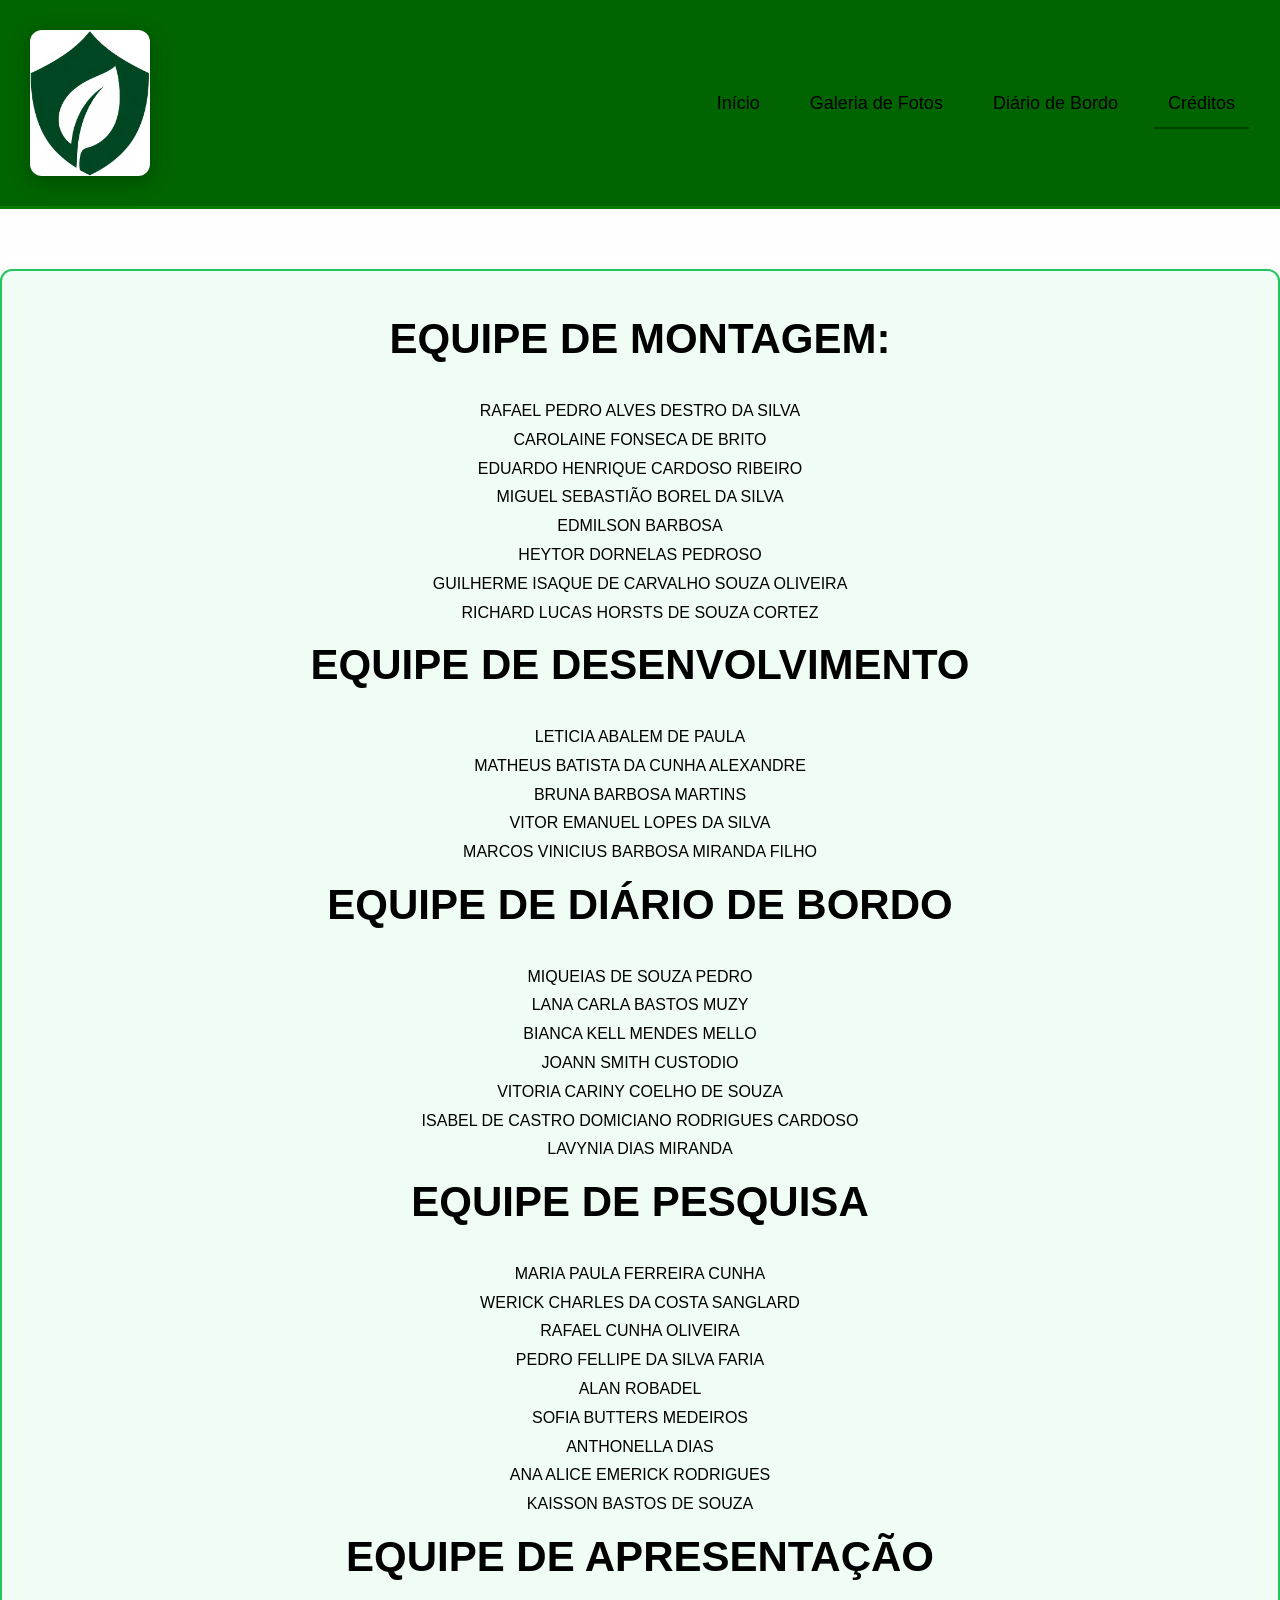
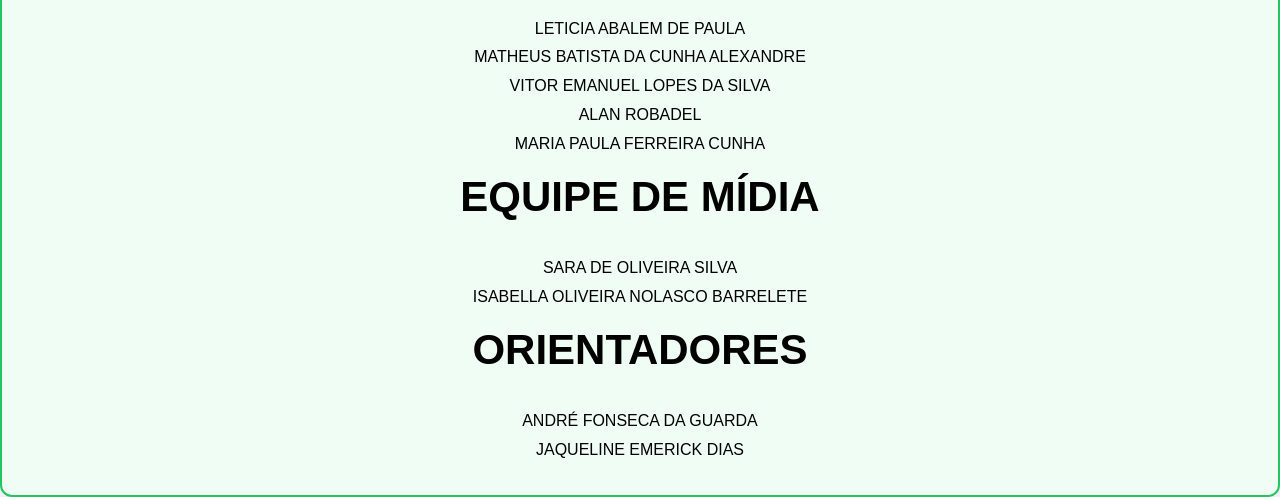
<file: index5.html>
<!DOCTYPE html>
<html lang="pt-BR">
<head>
    <meta charset="UTF-8">
    <meta name="viewport" content="width=device-width, initial-scale=1.0">
    <title>PGA - Projeto Guardião Ambiental: Sistema Inteligente de Prevenção de Queimadas</title>

<body bgcolor="white" text="black">
<link rel="stylesheet" href="style.css">
</head>
    <body>
    <header class="header">
        <div class="logo">
            <img src="simb.jpeg" width="200" height="300" alt="Logo da Marca">
        </div>
        <div class="menu-btn">
            <div></div>
            <div></div>
            <div></div>
        </div>
        <nav>
            <ul>
                <li><a href="index.html">Início</a></li>
                <li><a href="index3.html">Galeria de Fotos</a></li>
                <li><a href="index4.html">Diário de Bordo</a></li>
                <li class="active"><a href="index5.html">Créditos</a></li>
            </ul>
            </nav>
        </header>
            <div class="creditos">
                <h1>Equipe de montagem:</h1>
            RAFAEL PEDRO ALVES DESTRO DA SILVA<br>
            CAROLAINE FONSECA DE BRITO<br>
            EDUARDO HENRIQUE CARDOSO RIBEIRO<br>
            MIGUEL SEBASTIÃO BOREL DA SILVA<br>
            EDMILSON BARBOSA<br>
            HEYTOR DORNELAS PEDROSO<br>
            GUILHERME ISAQUE DE CARVALHO SOUZA OLIVEIRA <br>
            RICHARD LUCAS HORSTS DE SOUZA CORTEZ  <br>

            <h1>Equipe de desenvolvimento</h1>
            LETICIA ABALEM DE PAULA<br>
            MATHEUS BATISTA DA CUNHA ALEXANDRE <br>
            BRUNA BARBOSA MARTINS<br>
            VITOR EMANUEL LOPES DA SILVA<br>
            MARCOS VINICIUS BARBOSA MIRANDA FILHO<br>
        

           <h1> Equipe de diário de bordo </h1>
            MIQUEIAS DE SOUZA PEDRO <br>
            LANA CARLA BASTOS MUZY <br>
            BIANCA KELL MENDES MELLO<br>
            JOANN SMITH CUSTODIO<br>
            VITORIA CARINY COELHO DE SOUZA<br>
            ISABEL DE CASTRO DOMICIANO RODRIGUES CARDOSO <br>
            LAVYNIA DIAS MIRANDA <br>

           <h1>Equipe de pesquisa</h1>
            
             MARIA PAULA FERREIRA CUNHA <br>
             WERICK CHARLES DA COSTA SANGLARD<br>
             RAFAEL CUNHA OLIVEIRA<br>
             PEDRO FELLIPE DA SILVA FARIA <br>
             ALAN ROBADEL <br>
             SOFIA  BUTTERS MEDEIROS <br>
             ANTHONELLA DIAS <br>
             ANA ALICE EMERICK RODRIGUES <br>
             KAISSON BASTOS DE SOUZA <br>
            
            <h1>Equipe de apresentação</h1>
             LETICIA ABALEM DE PAULA<br>
             MATHEUS BATISTA DA CUNHA ALEXANDRE<br>
             VITOR EMANUEL LOPES DA SILVA<br>
             ALAN ROBADEL<br>
             MARIA PAULA FERREIRA CUNHA <br>
            <h1>Equipe de mídia</h1>
            SARA DE OLIVEIRA SILVA<br>
            ISABELLA OLIVEIRA NOLASCO BARRELETE<br>
          

        <h1>Orientadores</h1>
        ANDRÉ FONSECA DA GUARDA<br>
        JAQUELINE EMERICK DIAS<br> 
        
            </div>
<script>
const menuBtn = document.querySelector(".menu-btn");
const nav = document.querySelector("nav");

menuBtn.addEventListener("click", () => {
    nav.classList.toggle("active");
});
</script>
    </body>
    </html>
</file>
<file: style.css>
/* ==========================
   RESET GERAL
========================== */

*{
    margin:0;
    padding:0;
    box-sizing:border-box;
    font-family:Arial, Helvetica, sans-serif;
}

/* ==========================
   BODY
========================== */

body{
    background:linear-gradient(180deg,#ffffff,#f8f8ff);
    color:#000000;
    font-size:16px;
    line-height:1.8;
}

/* ==========================
   HEADER
========================== */

header{
    background:#006400;
    border-bottom:3px solid #0a7900;

    display:flex;
    justify-content:space-between;
    align-items:center;

    padding:10px 30px;

    position:sticky;
    top:0;
    z-index:999;
}

/* ==========================
   LOGO
========================== */

.logo img{
    width:120px;
    height:auto;
}

/* ==========================
   BOTÃO MENU MOBILE
========================== */

.menu-btn{
    display:none;
    flex-direction:column;
    cursor:pointer;
    gap:5px;
}

.menu-btn div{
    width:50px;
    height:10px;
    background:#ffffff;
    transition:.3s;
}

/* ==========================
   MENU
========================== */

nav{
    display:flex;
}

nav ul{
    display:flex;
    gap:20px;
    list-style:none;
}

nav ul li{
    position:relative;
}

nav ul li a{

    display:block;

    padding:10px 15px;

    color:#000000;
    text-decoration:none;
    font-size:18px;

    border-radius:6px;

    transition:.3s;
}

nav ul li a:hover{

    background:#eaffea;
    transform:scale(1.05);

}

nav ul li a::after{

    content:"";

    position:absolute;

    left:0;
    bottom:0;

    width:0;
    height:2px;

    background:#064200;

    transition:.3s;

}

nav ul li a:hover::after,
nav ul li.active a::after{

    width:100%;

}

/* ==========================
   CONTAINER
========================== */

.container{

    max-width:1200px;

    margin:auto;

    padding:50px;

}

/* ==========================
   TÍTULOS
========================== */

h1{

    text-align:center;

    font-size:42px;

    color:#000000;

    margin-bottom:20px;

    text-transform:uppercase;

}

h2{

    color:#0a7900;
    margin-top:60px;
    margin-bottom:20px;

    border-left:6px solid #22c55e;

    padding-left:15px;

}

/* ==========================
   PARÁGRAFOS
========================== */

p{

    text-align:justify;

    font-size:20px;

    color:#000000;

    margin-bottom:20px;

}

/* ==========================
   IMAGENS GERAIS
========================== */

img{
    display:block;
    margin:20px auto;
    max-width:100%;
    border-radius:12px;
    box-shadow:0 5px 20px rgba(0,0,0,.25);
}
/* ==========================
   TÍTULO DO DIÁRIO
========================== */
.diario-title{
    text-align:center;
    font-size:3em;
    color:#000000;
    margin:60px 0;
    text-transform:uppercase;
}
/* ==========================
   GALERIA
========================== */

.gallery-title{
    text-align:center;
    font-size:3em;
    color:#000000;
    margin:60px 0;
    text-transform:uppercase;
}

.gallery{
    display:grid;
    grid-template-columns:repeat(3, 1fr);
    gap:25px;
    max-width:1400px;
    margin:auto;
    padding:20px;
}

.gallery img{
    width:100%;
    height:300px;
    object-fit:cover;
    border-radius:20px;
    transition:transform .3s, box-shadow .3s;
}

.gallery img:hover{
    transform:scale(1.05);
    box-shadow:0 6px 20px rgba(0,0,0,.25);
}
/* ==========================
   RESPONSIVO
========================== */

@media(max-width:768px){

    .gallery{
        grid-template-columns:repeat(3, 1fr);
        gap:10px;
        padding:10px;
    }

    .gallery img{
        height:120px;
    }

}
/* ==========================
   CRÉDITOS
========================== */

.creditos{

    margin-top:60px;

    padding:30px;

    background:#f0fdf4;

    border:2px solid #22c55e;

    border-radius:12px;

    text-align:center;

    box-shadow:0 4px 15px rgba(0,0,0,.08);

}

.creditos h2{

    margin:0 0 15px 0;

    padding:0;

    border:none;

    color:#000000;

    text-align:center;

}

.creditos p{

    text-align:center;

    color:#000000;

    font-size:18px;

    margin-bottom:10px;

}

.creditos a{

    color:#000000;

    text-decoration:none;

    font-weight:bold;

}

.creditos a:hover{

    color:#22c55e;

}

/* ==========================
   RODAPÉ
========================== */

footer{

    margin-top:60px;

    background:#0a7900;

    color:#006400;

    text-align:center;

    padding:50px;

}

footer p{

    margin:0;

    text-align:center;

    color:#000000;

}

/* ==========================
   RESPONSIVO
========================== */

@media(max-width:768px){

    header{

        padding:10px 20px;

    }

    .logo img{

        width:80px;

    }

    .menu-btn{

        display:flex;

    }

    nav{

        display:none;

        flex-direction:column;

        position:absolute;

        top:100%;

        left:0;

        width:100%;

        background:#2F4F4F;

        padding:30px 0;

        align-items:center;

    }

    nav.active{

        display:flex;

    }

    nav ul{

        flex-direction:column;

        gap:10px;

        width:100%;

        text-align:center;

    }

    nav ul li a{

        font-size:16px;

        padding:10px;

    }

    .container{

        padding:20px;

    }

    h1{

        font-size:30px;

    }

    h2{

        font-size:24px;

    }

    p{

        font-size:17px;

    }

    img{

        max-width:90%;

    }

    .creditos{

        padding:20px;

    }

    .creditos p{

        font-size:16px;

    }

}
</file>
